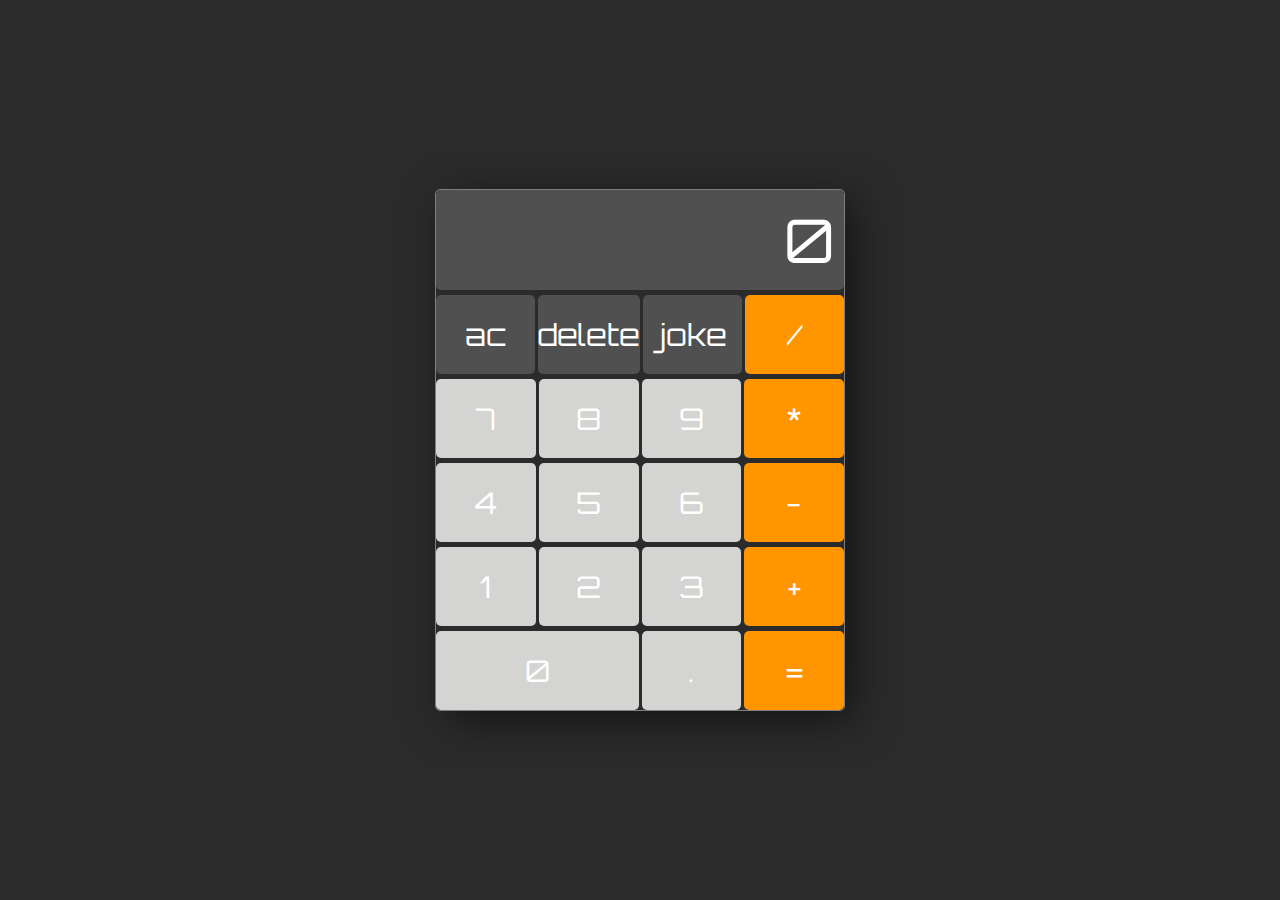
<file: calculator/index.html>
<!DOCTYPE html>
<html lang="en">
	<head>
		<meta charset="UTF-8" />
		<meta http-equiv="X-UA-Compatible" content="IE=edge" />
		<meta name="viewport" content="width=device-width, initial-scale=1.0" />
		<link rel="preconnect" href="https://fonts.googleapis.com" />
		<link rel="preconnect" href="https://fonts.gstatic.com" crossorigin />
		<link
			href="https://fonts.googleapis.com/css2?family=Orbitron:wght@600&display=swap"
			rel="stylesheet"
		/>
		<link rel="stylesheet" href="/calculator/style.css" />
		<title>Document</title>
	</head>
	<body>
		<div id="center">
			<div id="main_calculator_container">
				<section id="display_main">
					<div id="display">0</div>
					<div id="display_feedback"></div>
				</section>

				<section id="calculator_keys">
					<div class="button_row">
						<div class="button special" id="Escape">ac</div>
						<div class="button special" id="Backspace">delete</div>
						<div class="button" id="joke">joke</div>
						<div class="button operator">/</div>
					</div>
					<div class="button_row">
						<div class="button number">7</div>
						<div class="button number">8</div>
						<div class="button number">9</div>
						<div class="button operator">*</div>
					</div>
					<div class="button_row">
						<div class="button number">4</div>
						<div class="button number">5</div>
						<div class="button number">6</div>
						<div class="button operator">-</div>
					</div>
					<div class="button_row">
						<div class="button number">1</div>
						<div class="button number">2</div>
						<div class="button number">3</div>
						<div class="button operator">+</div>
					</div>
					<div class="button_row three">
						<div class="button number" id="zero">0</div>
						<div class="button" id="decimal">.</div>
						<div class="button special" id="Enter">=</div>
					</div>
				</section>
			</div>
		</div>
		<script src="./jokeHelper.js"></script>
		<script src="./index.js"></script>
	</body>
</html>
</file>
<file: calculator/style.css>
body {
	margin: 0;
	font-family: 'Orbitron', 'Gill Sans', 'Gill Sans MT', Calibri, 'Trebuchet MS', sans-serif;
}
#center {
	background-color: #2b2b2b;
	display: flex;
	align-items: center;
	justify-content: center;
	height: 100vh;
	width: 100%;
	color: white;
}

#main_calculator_container {
	/* background-color: red; */
	width: 408px;
	height: 520px;
	border-radius: 5px;
	display: flex;
	flex-direction: column;
	border: 1px solid grey;
	box-shadow: 10px 10px 44px -3px rgba(0, 0, 0, 0.6);
	-webkit-box-shadow: 10px 10px 44px -3px rgba(0, 0, 0, 0.6);
	-moz-box-shadow: 10px 10px 44px -3px rgba(0, 0, 0, 0.6);
}

#display_main {
	position: relative;
	margin-bottom: 5px;
}

#display {
	background-color: #505050;
	height: 100px;
	box-sizing: border-box;
	width: 100%;
	border-radius: 5px;
	display: flex;
	justify-content: flex-end;
	align-items: center;
	padding: 10px;
	font-size: 60px;
	overflow: hidden;
	box-sizing: border-box;
	position: relative;
}
#calculator_keys {
	/* background-color: rgb(234, 39, 39); */
	box-sizing: border-box;
	width: 100%;
	height: 100%;
	display: grid;
	grid-template-columns: 1fr;
	grid-template-rows: repeat(5, 1fr);
	grid-gap: 5px;
}

.button_row {
	/* background-color: purple; */
	display: grid;
	grid-template-columns: repeat(4, 1fr);
	grid-template-rows: 1fr;
	grid-gap: 3px;
}

#Enter {
	background-color: #ff9500;
}

.button {
	display: flex;
	align-items: center;
	justify-content: center;
	border-radius: 5px;
	font-size: 30px;
	cursor: pointer;
}

.button.operator {
	background-color: #ff9500;
}

.button.operator:active {
	background-color: #c47300;
}

.button.special {
	background-color: #505050;
}

#joke {
	background-color: #505050;
}

.button.special:active {
	background-color: #3a3a3a;
}

.button.number {
	background-color: #d4d4d2;
}

.button.number:active {
	background-color: #b4b4b4;
}

.button_row.three {
	grid-template-columns: repeat(4, 1fr);
	grid-template-rows: 1fr;
	grid-gap: 3px;
}

#zero {
	grid-column: 1/3;
	grid-row: 1/2;
}
#delete {
	background-color: rgb(82, 82, 82);
	display: flex;
	align-items: center;
	justify-content: center;
}

#display_feedback {
	background-color: transparent;
	position: absolute;
	width: 100%;
	height: 100%;
	box-sizing: border-box;
	right: 0px;
	top: 0px;
	border-radius: 5px;
}

#display p {
	font-size: 23px;
	right: -420px;
	transition: right 10s;
	position: absolute;
	width: 100%;
	white-space: nowrap;
}

#display.active p {
	right: 600px;
	height: 100%;
	display: flex;
	align-items: center;
	justify-content: center;
}

#decimal {
	display: flex;
	align-items: center;
	justify-content: center;
	border-radius: 5px;
	font-size: 30px;
	cursor: pointer;
	background-color: #d4d4d2;
}
#decimal:active {
	background-color: #b4b4b4;
}
</file>
